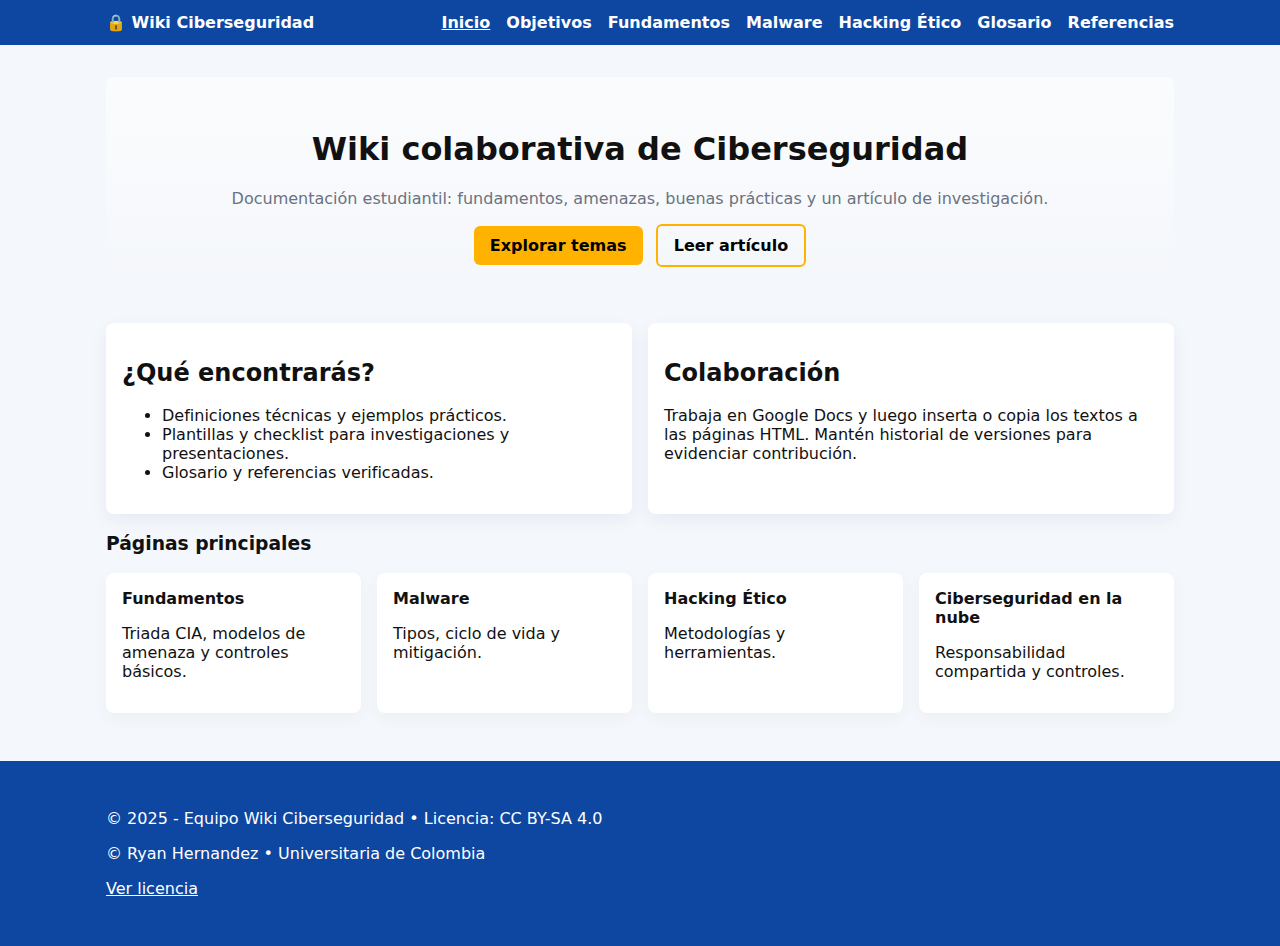
<file: index.html>
<!doctype html>
<html lang="es">
<head>
  <meta charset="utf-8">
  <meta name="viewport" content="width=device-width,initial-scale=1">
  <title>Wiki Ciberseguridad - Inicio</title>
  <link rel="stylesheet" href="css/styles.css">
  <link rel="icon" href="img/favicon.png" type="image/png">
</head>
<body>
  <header class="site-header">
    <div class="container header-inner">
      <a class="brand" href="index.html">🔒 Wiki Ciberseguridad</a>
      <button id="nav-toggle" class="nav-toggle" aria-label="Abrir menú">☰</button>
      <nav id="main-nav" class="main-nav">
        <ul>
          <li><a href="index.html">Inicio</a></li>
          <li><a href="objetivos.html">Objetivos</a></li>
          <li><a href="fundamentos.html">Fundamentos</a></li>
          <li><a href="malware.html">Malware</a></li>
          <li><a href="hacking-etico.html">Hacking Ético</a></li>
          <li><a href="glosario.html">Glosario</a></li>
          <li><a href="referencias.html">Referencias</a></li>
        </ul>
      </nav>
    </div>
  </header>

  <main class="container">
    <section class="hero">
      <h1>Wiki colaborativa de Ciberseguridad</h1>
      <p class="lead">Documentación estudiantil: fundamentos, amenazas, buenas prácticas y un artículo de investigación.</p>
      <div class="hero-ctas">
        <a class="btn" href="fundamentos.html">Explorar temas</a>
        <a class="btn ghost" href="articulo.html">Leer artículo</a>
      </div>
    </section>

    <section class="features">
      <article>
        <h2>¿Qué encontrarás?</h2>
        <ul>
          <li>Definiciones técnicas y ejemplos prácticos.</li>
          <li>Plantillas y checklist para investigaciones y presentaciones.</li>
          <li>Glosario y referencias verificadas.</li>
        </ul>
      </article>

      <article>
        <h2>Colaboración</h2>
        <p>Trabaja en Google Docs y luego inserta o copia los textos a las páginas HTML. Mantén historial de versiones para evidenciar contribución.</p>
      </article>
    </section>

    <section class="latest">
      <h3>Páginas principales</h3>
      <div class="grid">
        <a class="card" href="fundamentos.html"><h4>Fundamentos</h4><p>Triada CIA, modelos de amenaza y controles básicos.</p></a>
        <a class="card" href="malware.html"><h4>Malware</h4><p>Tipos, ciclo de vida y mitigación.</p></a>
        <a class="card" href="hacking-etico.html"><h4>Hacking Ético</h4><p>Metodologías y herramientas.</p></a>
        <a class="card" href="nube.html"><h4>Ciberseguridad en la nube</h4><p>Responsabilidad compartida y controles.</p></a>
      </div>
    </section>
  </main>

  <footer class="site-footer">
    <div class="container">
      <p>© 2025 - Equipo Wiki Ciberseguridad • Licencia: CC BY-SA 4.0</p>
            <p>© Ryan Hernandez • Universitaria de Colombia</p>
      <p><a href="https://creativecommons.org/licenses/by-sa/4.0/" target="_blank" rel="noopener">Ver licencia</a></p>
    </div>
  </footer>

  <script src="js/script.js"></script>
</body>
</html>
</file>
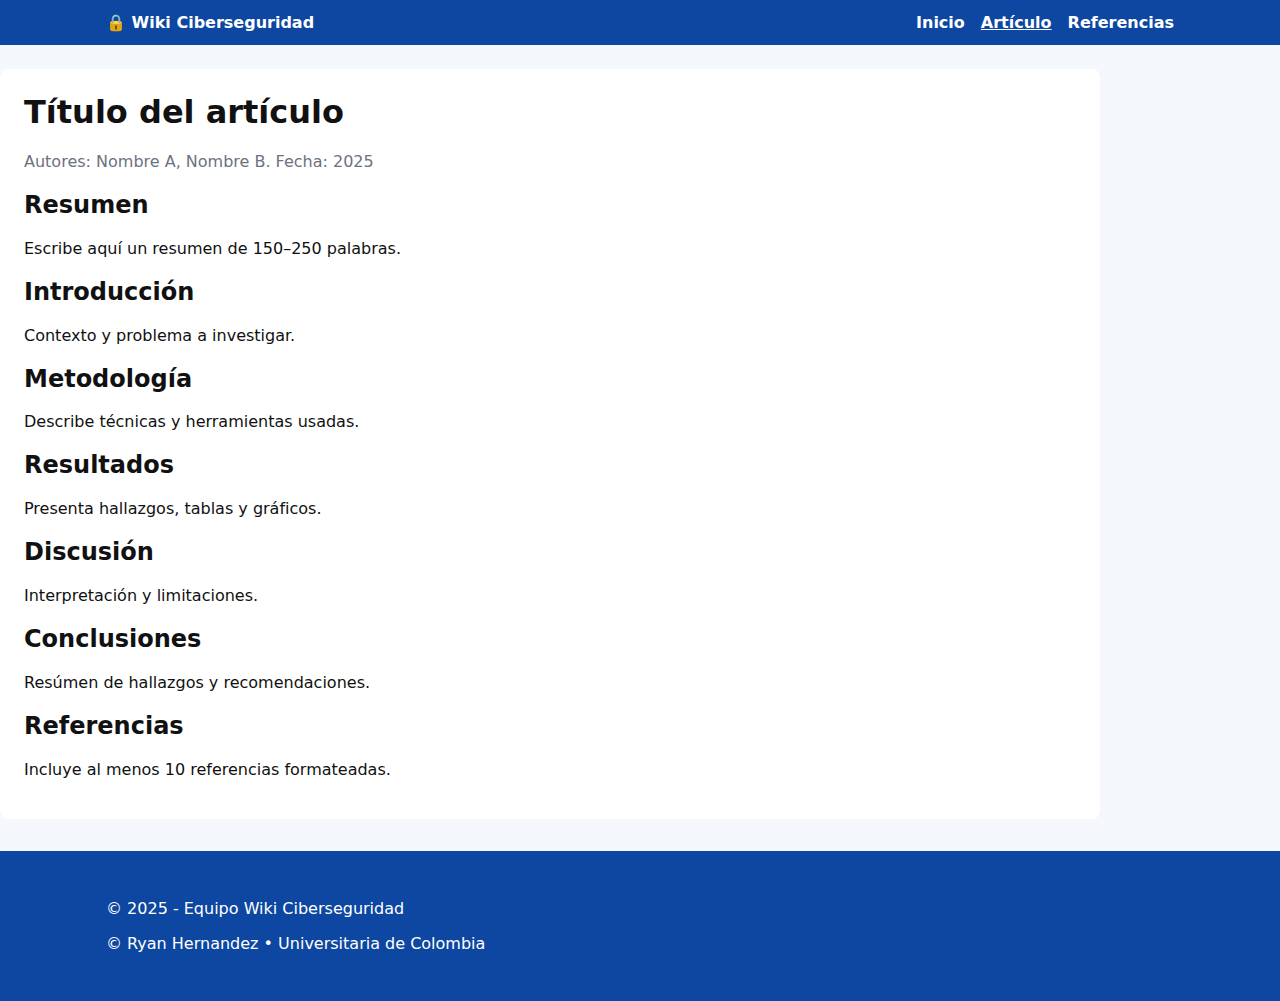
<file: articulo.html>
<!doctype html>
<html lang="es">
<head>
  <meta charset="utf-8">
  <meta name="viewport" content="width=device-width,initial-scale=1">
  <title>Artículo - Wiki Ciberseguridad</title>
  <link rel="stylesheet" href="css/styles.css">
</head>
<body>
  <header class="site-header">
    <div class="container header-inner">
      <a class="brand" href="index.html">🔒 Wiki Ciberseguridad</a>
      <button class="nav-toggle" aria-label="Abrir menú">☰</button>
      <nav class="main-nav">
        <ul>
          <li><a href="index.html">Inicio</a></li>
          <li><a href="articulo.html">Artículo</a></li>
          <li><a href="referencias.html">Referencias</a></li>
        </ul>
      </nav>
    </div>
  </header>

  <main class="container doc">
    <h1>Título del artículo</h1>
    <p class="muted">Autores: Nombre A, Nombre B. Fecha: 2025</p>

    <h2>Resumen</h2>
    <p>Escribe aquí un resumen de 150–250 palabras.</p>

    <h2>Introducción</h2>
    <p>Contexto y problema a investigar.</p>

    <h2>Metodología</h2>
    <p>Describe técnicas y herramientas usadas.</p>

    <h2>Resultados</h2>
    <p>Presenta hallazgos, tablas y gráficos.</p>

    <h2>Discusión</h2>
    <p>Interpretación y limitaciones.</p>

    <h2>Conclusiones</h2>
    <p>Resúmen de hallazgos y recomendaciones.</p>

    <h2>Referencias</h2>
    <p>Incluye al menos 10 referencias formateadas.</p>
  </main>

  <footer class="site-footer">
    <div class="container">
      <p>© 2025 - Equipo Wiki Ciberseguridad</p>
                  <p>© Ryan Hernandez • Universitaria de Colombia</p>

    </div>
  </footer>
  <script src="js/script.js"></script>
</body>
</html>
</file>
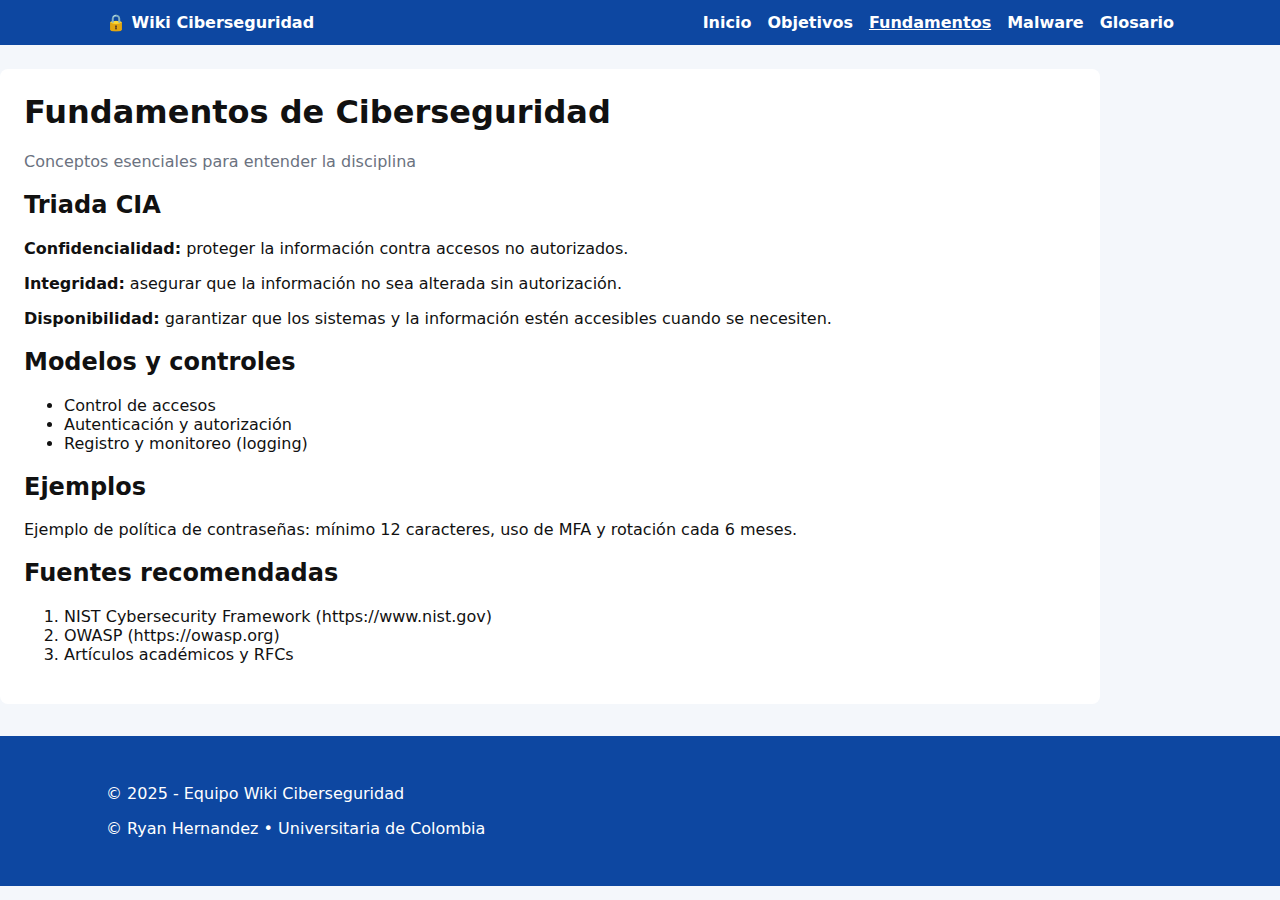
<file: fundamentos.html>
<!doctype html>
<html lang="es">
<head>
  <meta charset="utf-8">
  <meta name="viewport" content="width=device-width,initial-scale=1">
  <title>Fundamentos - Wiki Ciberseguridad</title>
  <link rel="stylesheet" href="css/styles.css">
</head>
<body>
  <header class="site-header">
    <div class="container header-inner">
      <a class="brand" href="index.html">🔒 Wiki Ciberseguridad</a>
      <button class="nav-toggle" aria-label="Abrir menú">☰</button>
      <nav class="main-nav">
        <ul>
          <li><a href="index.html">Inicio</a></li>
          <li><a href="objetivos.html">Objetivos</a></li>
          <li><a class="active" href="fundamentos.html">Fundamentos</a></li>
          <li><a href="malware.html">Malware</a></li>
          <li><a href="glosario.html">Glosario</a></li>
        </ul>
      </nav>
    </div>
  </header>

  <main class="container doc">
    <h1>Fundamentos de Ciberseguridad</h1>
    <p class="muted">Conceptos esenciales para entender la disciplina</p>

    <h2>Triada CIA</h2>
    <p><strong>Confidencialidad:</strong> proteger la información contra accesos no autorizados.</p>
    <p><strong>Integridad:</strong> asegurar que la información no sea alterada sin autorización.</p>
    <p><strong>Disponibilidad:</strong> garantizar que los sistemas y la información estén accesibles cuando se necesiten.</p>

    <h2>Modelos y controles</h2>
    <ul>
      <li>Control de accesos</li>
      <li>Autenticación y autorización</li>
      <li>Registro y monitoreo (logging)</li>
    </ul>

    <h2>Ejemplos</h2>
    <p>Ejemplo de política de contraseñas: mínimo 12 caracteres, uso de MFA y rotación cada 6 meses.</p>

    <h2>Fuentes recomendadas</h2>
    <ol>
      <li>NIST Cybersecurity Framework (https://www.nist.gov)</li>
      <li>OWASP (https://owasp.org)</li>
      <li>Artículos académicos y RFCs</li>
    </ol>
  </main>

  <footer class="site-footer">
    <div class="container">
      <p>© 2025 - Equipo Wiki Ciberseguridad</p>
                  <p>© Ryan Hernandez • Universitaria de Colombia</p>

    </div>
  </footer>
  <script src="js/script.js"></script>
</body>
</html>
</file>
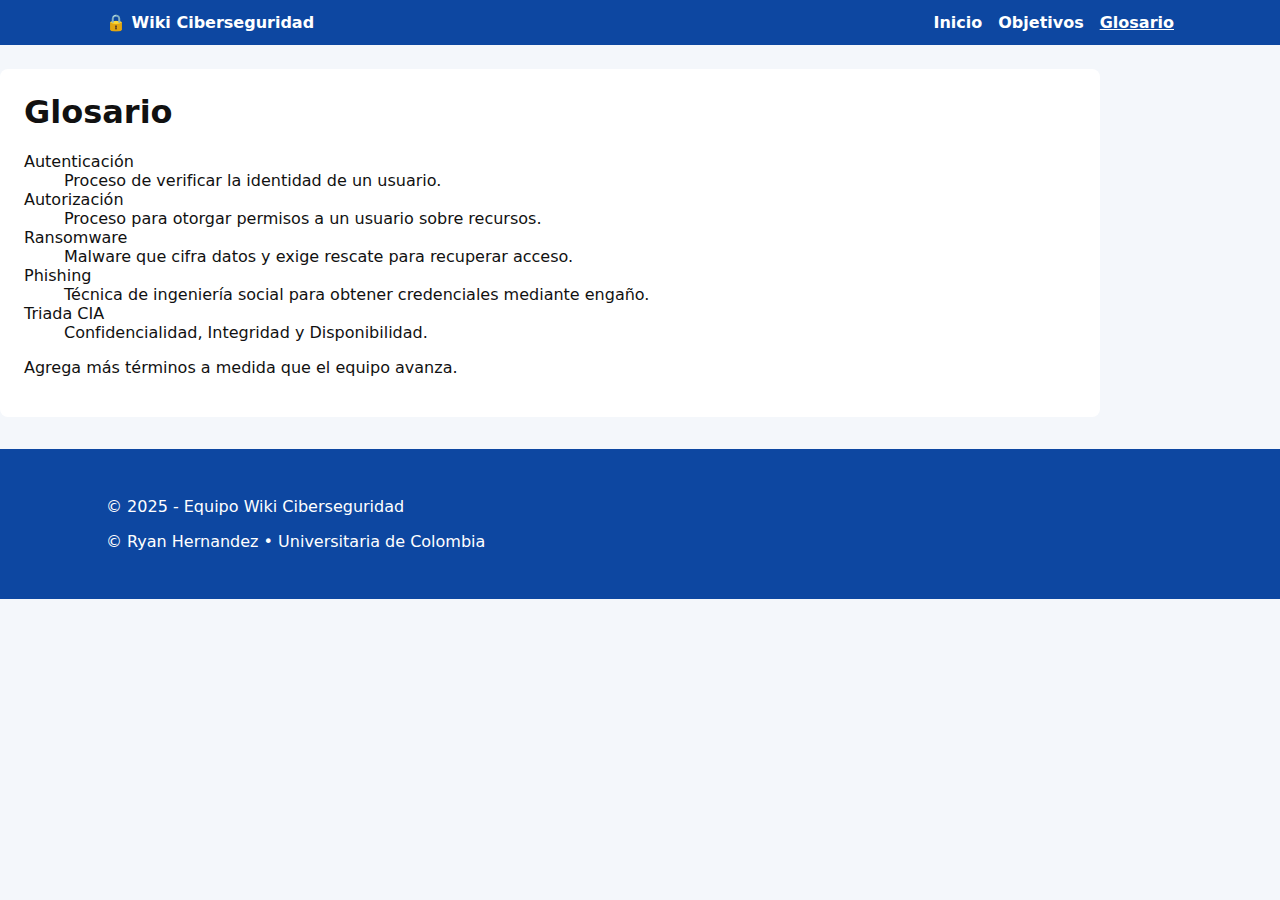
<file: glosario.html>
<!doctype html>
<html lang="es">
<head>
  <meta charset="utf-8">
  <meta name="viewport" content="width=device-width,initial-scale=1">
  <title>Glosario - Wiki Ciberseguridad</title>
  <link rel="stylesheet" href="css/styles.css">
</head>
<body>
  <header class="site-header">
    <div class="container header-inner">
      <a class="brand" href="index.html">🔒 Wiki Ciberseguridad</a>
      <button class="nav-toggle" aria-label="Abrir menú">☰</button>
      <nav class="main-nav">
        <ul>
          <li><a href="index.html">Inicio</a></li>
          <li><a href="objetivos.html">Objetivos</a></li>
          <li><a href="glosario.html">Glosario</a></li>
        </ul>
      </nav>
    </div>
  </header>

  <main class="container doc">
    <h1>Glosario</h1>
    <dl>
      <dt>Autenticación</dt>
      <dd>Proceso de verificar la identidad de un usuario.</dd>

      <dt>Autorización</dt>
      <dd>Proceso para otorgar permisos a un usuario sobre recursos.</dd>

      <dt>Ransomware</dt>
      <dd>Malware que cifra datos y exige rescate para recuperar acceso.</dd>

      <dt>Phishing</dt>
      <dd>Técnica de ingeniería social para obtener credenciales mediante engaño.</dd>

      <dt>Triada CIA</dt>
      <dd>Confidencialidad, Integridad y Disponibilidad.</dd>
    </dl>

    <p>Agrega más términos a medida que el equipo avanza.</p>
  </main>

  <footer class="site-footer">
    <div class="container">
      <p>© 2025 - Equipo Wiki Ciberseguridad</p>
                  <p>© Ryan Hernandez • Universitaria de Colombia</p>

    </div>
  </footer>
  <script src="js/script.js"></script>
</body>
</html>
</file>
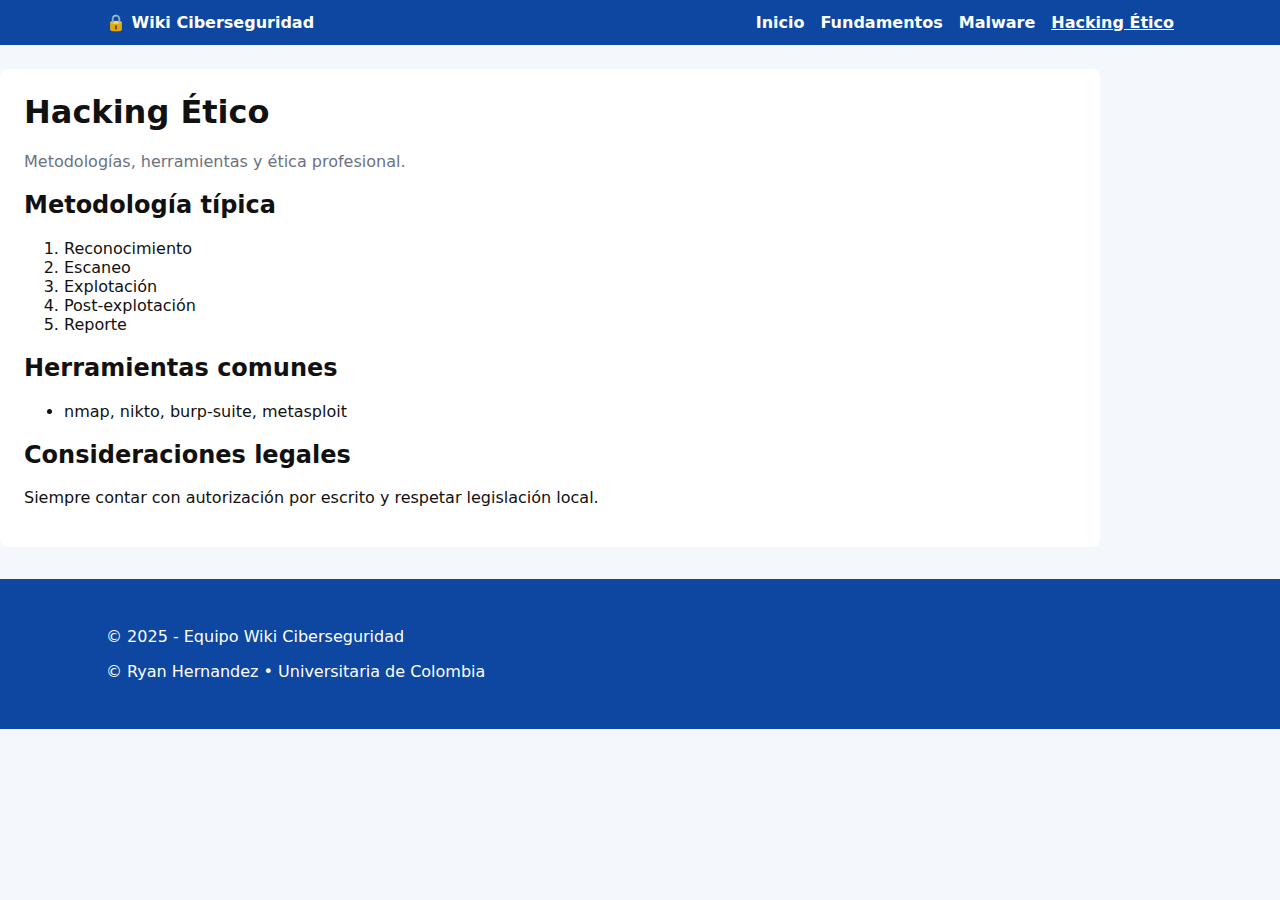
<file: hacking-etico.html>
<!doctype html>
<html lang="es">
<head>
  <meta charset="utf-8">
  <meta name="viewport" content="width=device-width,initial-scale=1">
  <title>Hacking Ético - Wiki Ciberseguridad</title>
  <link rel="stylesheet" href="css/styles.css">
</head>
<body>
  <header class="site-header">
    <div class="container header-inner">
      <a class="brand" href="index.html">🔒 Wiki Ciberseguridad</a>
      <button class="nav-toggle" aria-label="Abrir menú">☰</button>
      <nav class="main-nav">
        <ul>
          <li><a href="index.html">Inicio</a></li>
          <li><a href="fundamentos.html">Fundamentos</a></li>
          <li><a href="malware.html">Malware</a></li>
          <li><a class="active" href="hacking-etico.html">Hacking Ético</a></li>
        </ul>
      </nav>
    </div>
  </header>

  <main class="container doc">
    <h1>Hacking Ético</h1>
    <p class="muted">Metodologías, herramientas y ética profesional.</p>

    <h2>Metodología típica</h2>
    <ol>
      <li>Reconocimiento</li>
      <li>Escaneo</li>
      <li>Explotación</li>
      <li>Post-explotación</li>
      <li>Reporte</li>
    </ol>

    <h2>Herramientas comunes</h2>
    <ul>
      <li>nmap, nikto, burp-suite, metasploit</li>
    </ul>

    <h2>Consideraciones legales</h2>
    <p>Siempre contar con autorización por escrito y respetar legislación local.</p>
  </main>

  <footer class="site-footer">
    <div class="container">
      <p>© 2025 - Equipo Wiki Ciberseguridad</p>
                  <p>© Ryan Hernandez • Universitaria de Colombia</p>

    </div>
  </footer>
  <script src="js/script.js"></script>
</body>
</html>
</file>
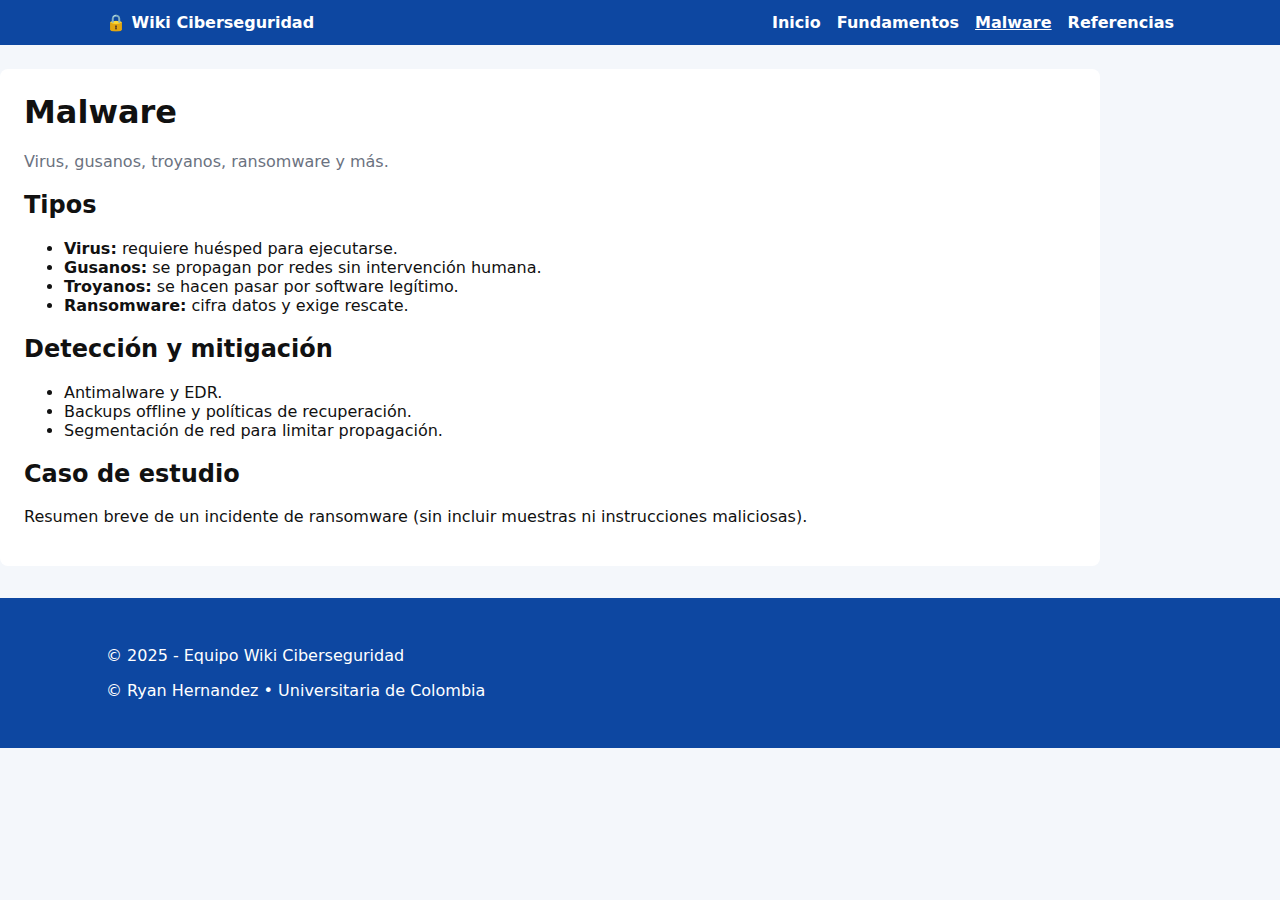
<file: malware.html>
<!doctype html>
<html lang="es">
<head>
  <meta charset="utf-8">
  <meta name="viewport" content="width=device-width,initial-scale=1">
  <title>Malware - Wiki Ciberseguridad</title>
  <link rel="stylesheet" href="css/styles.css">
</head>
<body>
  <header class="site-header">
    <div class="container header-inner">
      <a class="brand" href="index.html">🔒 Wiki Ciberseguridad</a>
      <button class="nav-toggle" aria-label="Abrir menú">☰</button>
      <nav class="main-nav">
        <ul>
          <li><a href="index.html">Inicio</a></li>
          <li><a href="fundamentos.html">Fundamentos</a></li>
          <li><a class="active" href="malware.html">Malware</a></li>
          <li><a href="referencias.html">Referencias</a></li>
        </ul>
      </nav>
    </div>
  </header>

  <main class="container doc">
    <h1>Malware</h1>
    <p class="muted">Virus, gusanos, troyanos, ransomware y más.</p>

    <h2>Tipos</h2>
    <ul>
      <li><strong>Virus:</strong> requiere huésped para ejecutarse.</li>
      <li><strong>Gusanos:</strong> se propagan por redes sin intervención humana.</li>
      <li><strong>Troyanos:</strong> se hacen pasar por software legítimo.</li>
      <li><strong>Ransomware:</strong> cifra datos y exige rescate.</li>
    </ul>

    <h2>Detección y mitigación</h2>
    <ul>
      <li>Antimalware y EDR.</li>
      <li>Backups offline y políticas de recuperación.</li>
      <li>Segmentación de red para limitar propagación.</li>
    </ul>

    <h2>Caso de estudio</h2>
    <p>Resumen breve de un incidente de ransomware (sin incluir muestras ni instrucciones maliciosas).</p>
  </main>

  <footer class="site-footer">
    <div class="container">
      <p>© 2025 - Equipo Wiki Ciberseguridad</p>
                  <p>© Ryan Hernandez • Universitaria de Colombia</p>

    </div>
  </footer>
  <script src="js/script.js"></script>
</body>
</html>
</file>
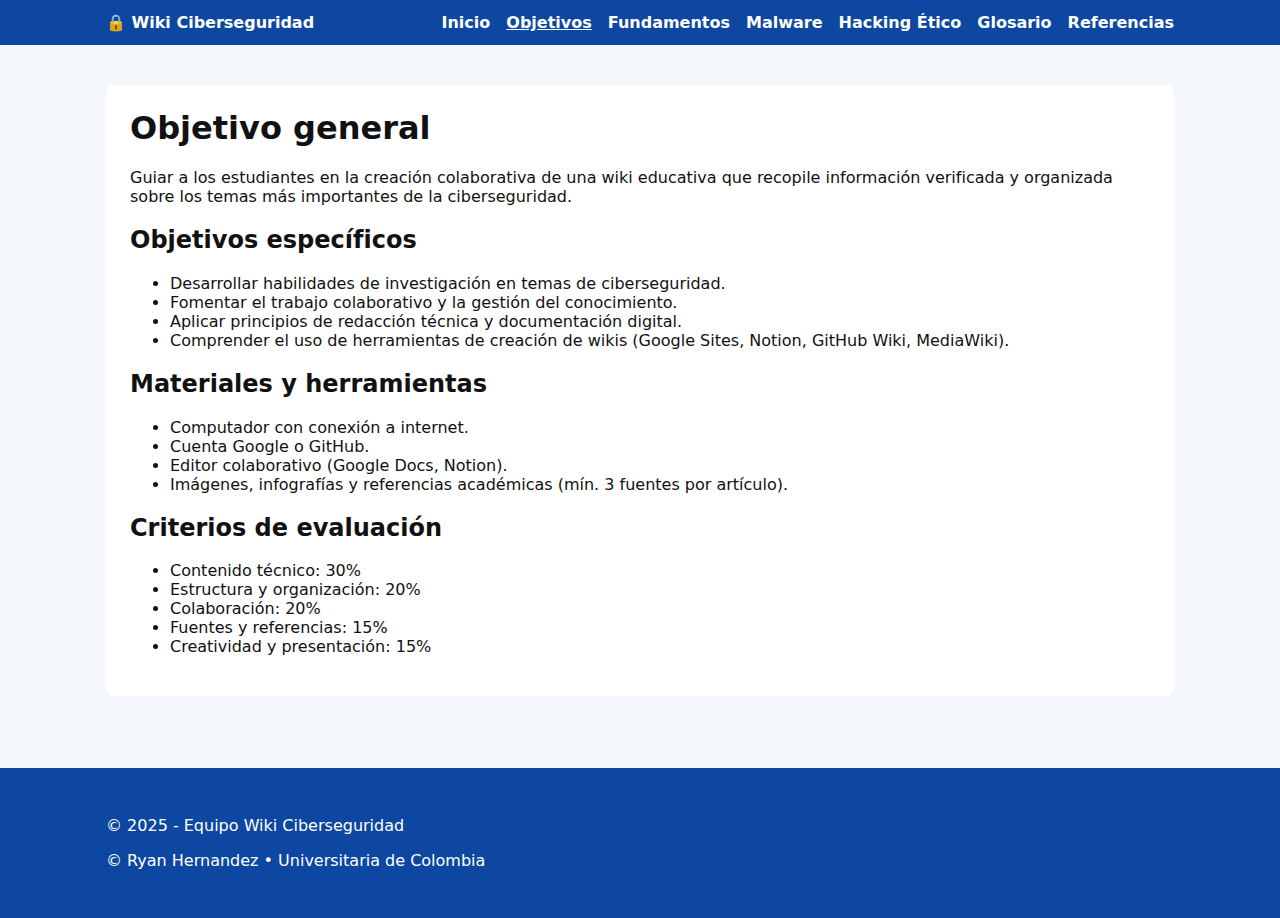
<file: objetivos.html>
<!doctype html>
<html lang="es">
<head>
  <meta charset="utf-8">
  <meta name="viewport" content="width=device-width,initial-scale=1">
  <title>Objetivos - Wiki Ciberseguridad</title>
  <link rel="stylesheet" href="css/styles.css">
</head>
<body>
  <!-- header (reuse nav) -->
  <header class="site-header">
    <div class="container header-inner">
      <a class="brand" href="index.html">🔒 Wiki Ciberseguridad</a>
      <button id="nav-toggle-2" class="nav-toggle" aria-label="Abrir menú">☰</button>
      <nav id="main-nav-2" class="main-nav">
        <ul>
          <li><a href="index.html">Inicio</a></li>
          <li><a class="active" href="objetivos.html">Objetivos</a></li>
          <li><a href="fundamentos.html">Fundamentos</a></li>
          <li><a href="malware.html">Malware</a></li>
          <li><a href="hacking-etico.html">Hacking Ético</a></li>
          <li><a href="glosario.html">Glosario</a></li>
          <li><a href="referencias.html">Referencias</a></li>
        </ul>
      </nav>
    </div>
  </header>

  <main class="container">
    <article class="doc">
      <h1>Objetivo general</h1>
      <p>Guiar a los estudiantes en la creación colaborativa de una wiki educativa que recopile información verificada y organizada sobre los temas más importantes de la ciberseguridad.</p>

      <h2>Objetivos específicos</h2>
      <ul>
        <li>Desarrollar habilidades de investigación en temas de ciberseguridad.</li>
        <li>Fomentar el trabajo colaborativo y la gestión del conocimiento.</li>
        <li>Aplicar principios de redacción técnica y documentación digital.</li>
        <li>Comprender el uso de herramientas de creación de wikis (Google Sites, Notion, GitHub Wiki, MediaWiki).</li>
      </ul>

      <h2>Materiales y herramientas</h2>
      <ul>
        <li>Computador con conexión a internet.</li>
        <li>Cuenta Google o GitHub.</li>
        <li>Editor colaborativo (Google Docs, Notion).</li>
        <li>Imágenes, infografías y referencias académicas (mín. 3 fuentes por artículo).</li>
      </ul>

      <h2>Criterios de evaluación</h2>
      <ul>
        <li>Contenido técnico: 30%</li>
        <li>Estructura y organización: 20%</li>
        <li>Colaboración: 20%</li>
        <li>Fuentes y referencias: 15%</li>
        <li>Creatividad y presentación: 15%</li>
      </ul>

    </article>
  </main>

  <footer class="site-footer">
    <div class="container">
      <p>© 2025 - Equipo Wiki Ciberseguridad</p>
                  <p>© Ryan Hernandez • Universitaria de Colombia</p>

    </div>
  </footer>
  <script src="js/script.js"></script>
</body>
</html>
</file>
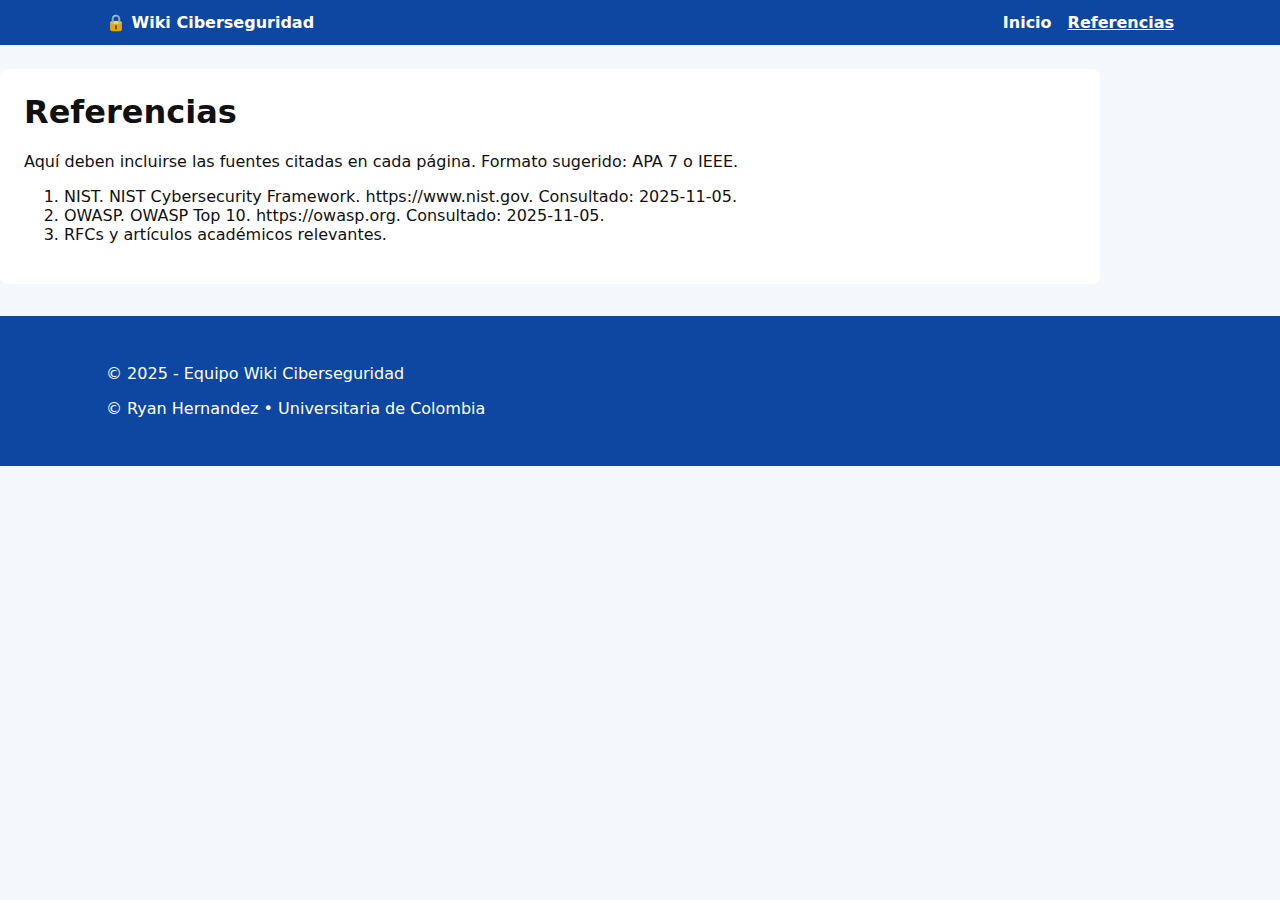
<file: referencias.html>
<!doctype html>
<html lang="es">
<head>
  <meta charset="utf-8">
  <meta name="viewport" content="width=device-width,initial-scale=1">
  <title>Referencias - Wiki Ciberseguridad</title>
  <link rel="stylesheet" href="css/styles.css">
</head>
<body>
  <header class="site-header">
    <div class="container header-inner">
      <a class="brand" href="index.html">🔒 Wiki Ciberseguridad</a>
      <button class="nav-toggle" aria-label="Abrir menú">☰</button>
      <nav class="main-nav">
        <ul>
          <li><a href="index.html">Inicio</a></li>
          <li><a href="referencias.html">Referencias</a></li>
        </ul>
      </nav>
    </div>
  </header>

  <main class="container doc">
    <h1>Referencias</h1>
    <p>Aquí deben incluirse las fuentes citadas en cada página. Formato sugerido: APA 7 o IEEE.</p>

    <ol>
      <li>NIST. NIST Cybersecurity Framework. https://www.nist.gov. Consultado: 2025-11-05.</li>
      <li>OWASP. OWASP Top 10. https://owasp.org. Consultado: 2025-11-05.</li>
      <li>RFCs y artículos académicos relevantes.</li>
    </ol>
  </main>

  <footer class="site-footer">
    <div class="container">
      <p>© 2025 - Equipo Wiki Ciberseguridad</p>
                  <p>© Ryan Hernandez • Universitaria de Colombia</p>

    </div>
  </footer>
  <script src="js/script.js"></script>
</body>
</html>
</file>
<file: css/styles.css>
/* Base styles for wiki-ciberseguridad */
:root{
  --bg:#f4f7fb;
  --card:#ffffff;
  --accent:#0d47a1;
  --accent-2:#ffb300;
  --muted:#6b7280;
  --maxw:1100px;
}
*{box-sizing:border-box}
body{font-family:Inter, system-ui, -apple-system, "Segoe UI", Roboto, "Helvetica Neue", Arial; margin:0; background:var(--bg); color:#111}
.container{max-width:var(--maxw); margin:0 auto; padding:1rem}

.site-header{background:var(--accent); color:#fff}
.header-inner{display:flex; align-items:center; justify-content:space-between; padding:0.8rem 1rem}
.brand{font-weight:700; color:#fff; text-decoration:none}
.nav-toggle{display:none; background:transparent; border:0; color:#fff; font-size:1.2rem}
.main-nav ul{list-style:none; margin:0; padding:0; display:flex}
.main-nav li{margin-left:1rem}
.main-nav a{color:#fff; text-decoration:none; font-weight:600}
.main-nav a.active{text-decoration:underline}

.hero{background:linear-gradient(180deg, rgba(255,255,255,0.6), transparent); padding:2rem; border-radius:8px; margin-top:1rem; text-align:center}
.hero .lead{color:var(--muted)}
.hero-ctas{margin-top:1rem}
.btn{display:inline-block; background:var(--accent-2); color:#000; padding:0.6rem 1rem; border-radius:6px; text-decoration:none; font-weight:700}
.btn.ghost{background:transparent; border:2px solid var(--accent-2); margin-left:0.5rem}

.features{display:grid; grid-template-columns:1fr 1fr; gap:1rem; margin-top:1.5rem}
.features article{background:var(--card); padding:1rem; border-radius:8px; box-shadow:0 6px 18px rgba(13,71,161,0.06)}

.grid{display:grid; grid-template-columns:repeat(auto-fit,minmax(220px,1fr)); gap:1rem; margin-top:1rem}
.card{background:var(--card); padding:1rem; border-radius:8px; text-decoration:none; color:inherit; box-shadow:0 6px 18px rgba(2,6,23,0.04)}
.card h4{margin:0 0 0.5rem}

.doc{background:var(--card); margin:1.5rem 0; padding:1.5rem; border-radius:8px}
.doc h1{margin-top:0}
.muted{color:var(--muted)}

.site-footer{background:var(--accent); color:#fff; padding:1rem; margin-top:2rem}
.site-footer a{color:#fff}

/* Responsive */
@media (max-width:800px){
  .nav-toggle{display:inline-block}
  .main-nav{display:none}
  .main-nav.open{display:block; background:var(--accent); width:100%; position:absolute; left:0; top:64px}
  .main-nav ul{flex-direction:column}
  .main-nav li{margin:0; border-top:1px solid rgba(255,255,255,0.05)}
  .header-inner{position:relative}
  .features{grid-template-columns:1fr}
}

/* Simple accessible focus states */
a:focus, button:focus{outline:3px solid #ffd54f; outline-offset:2px}
</file>
